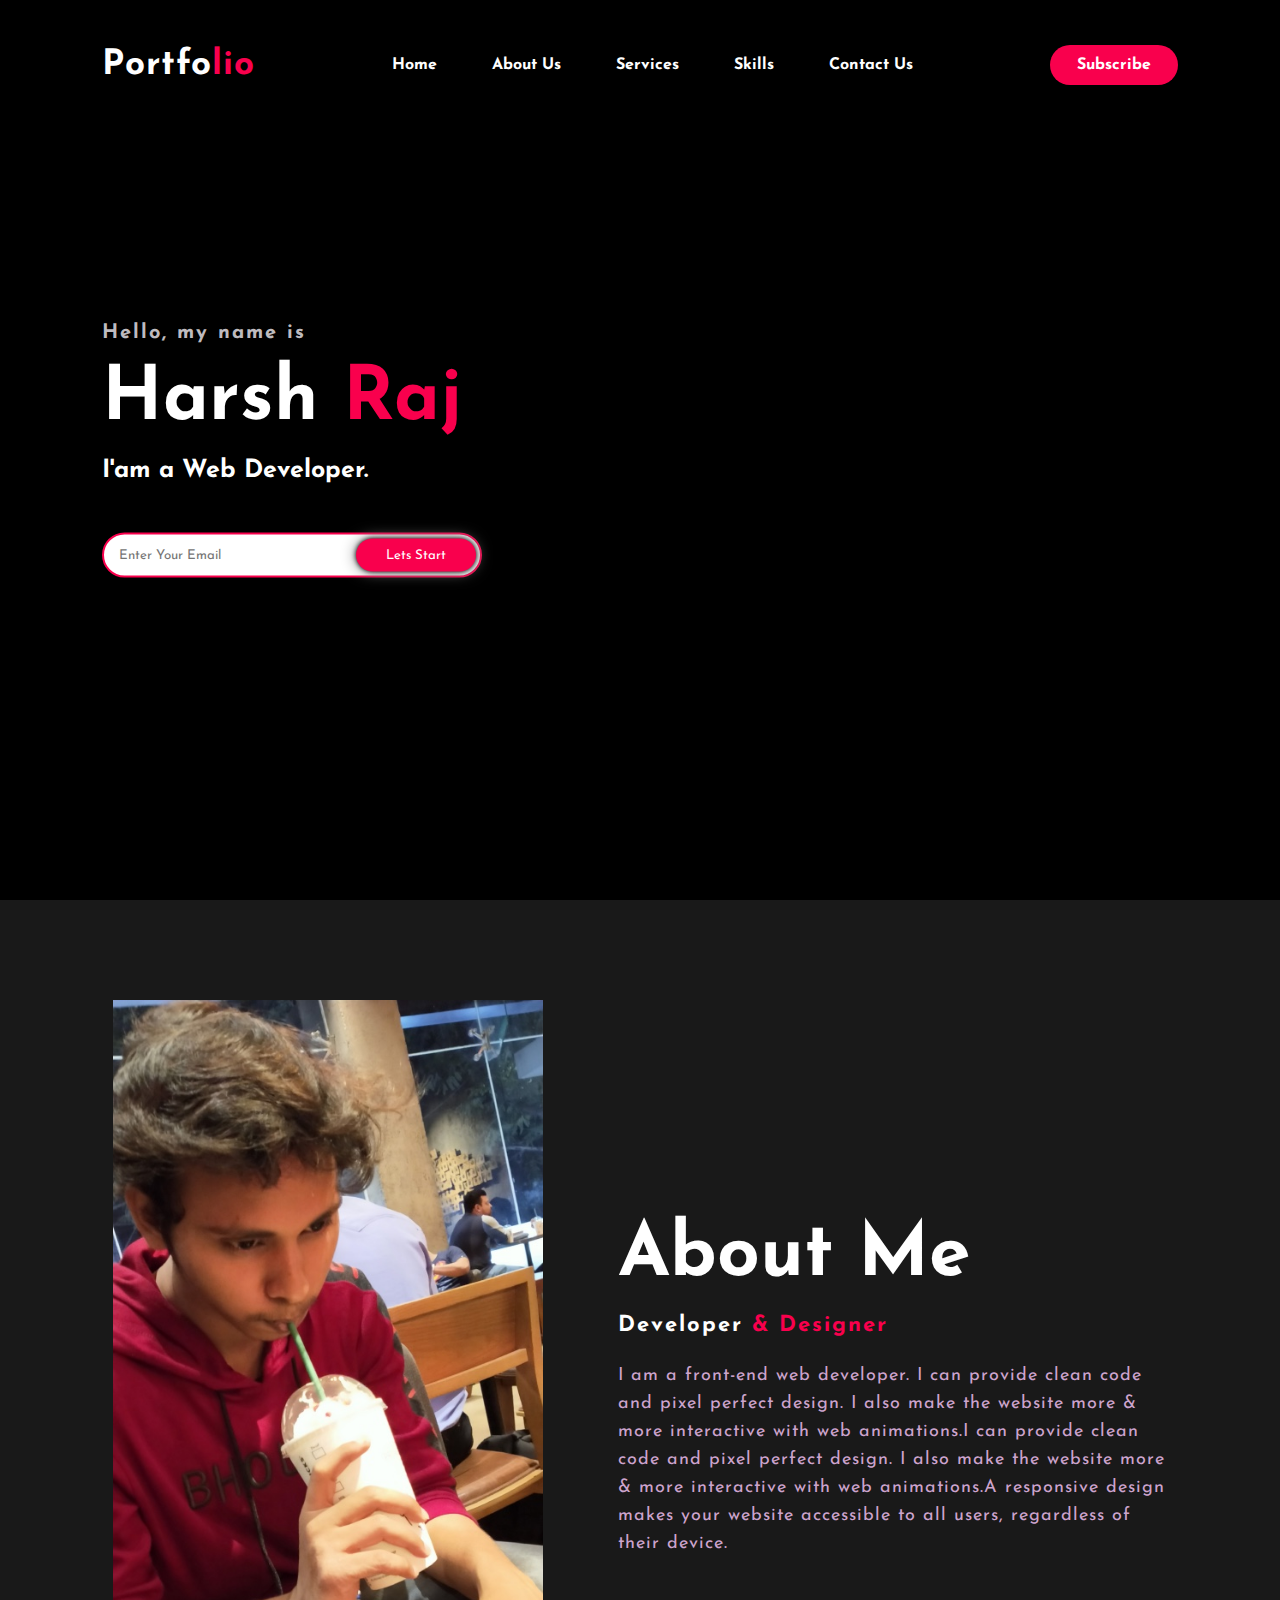
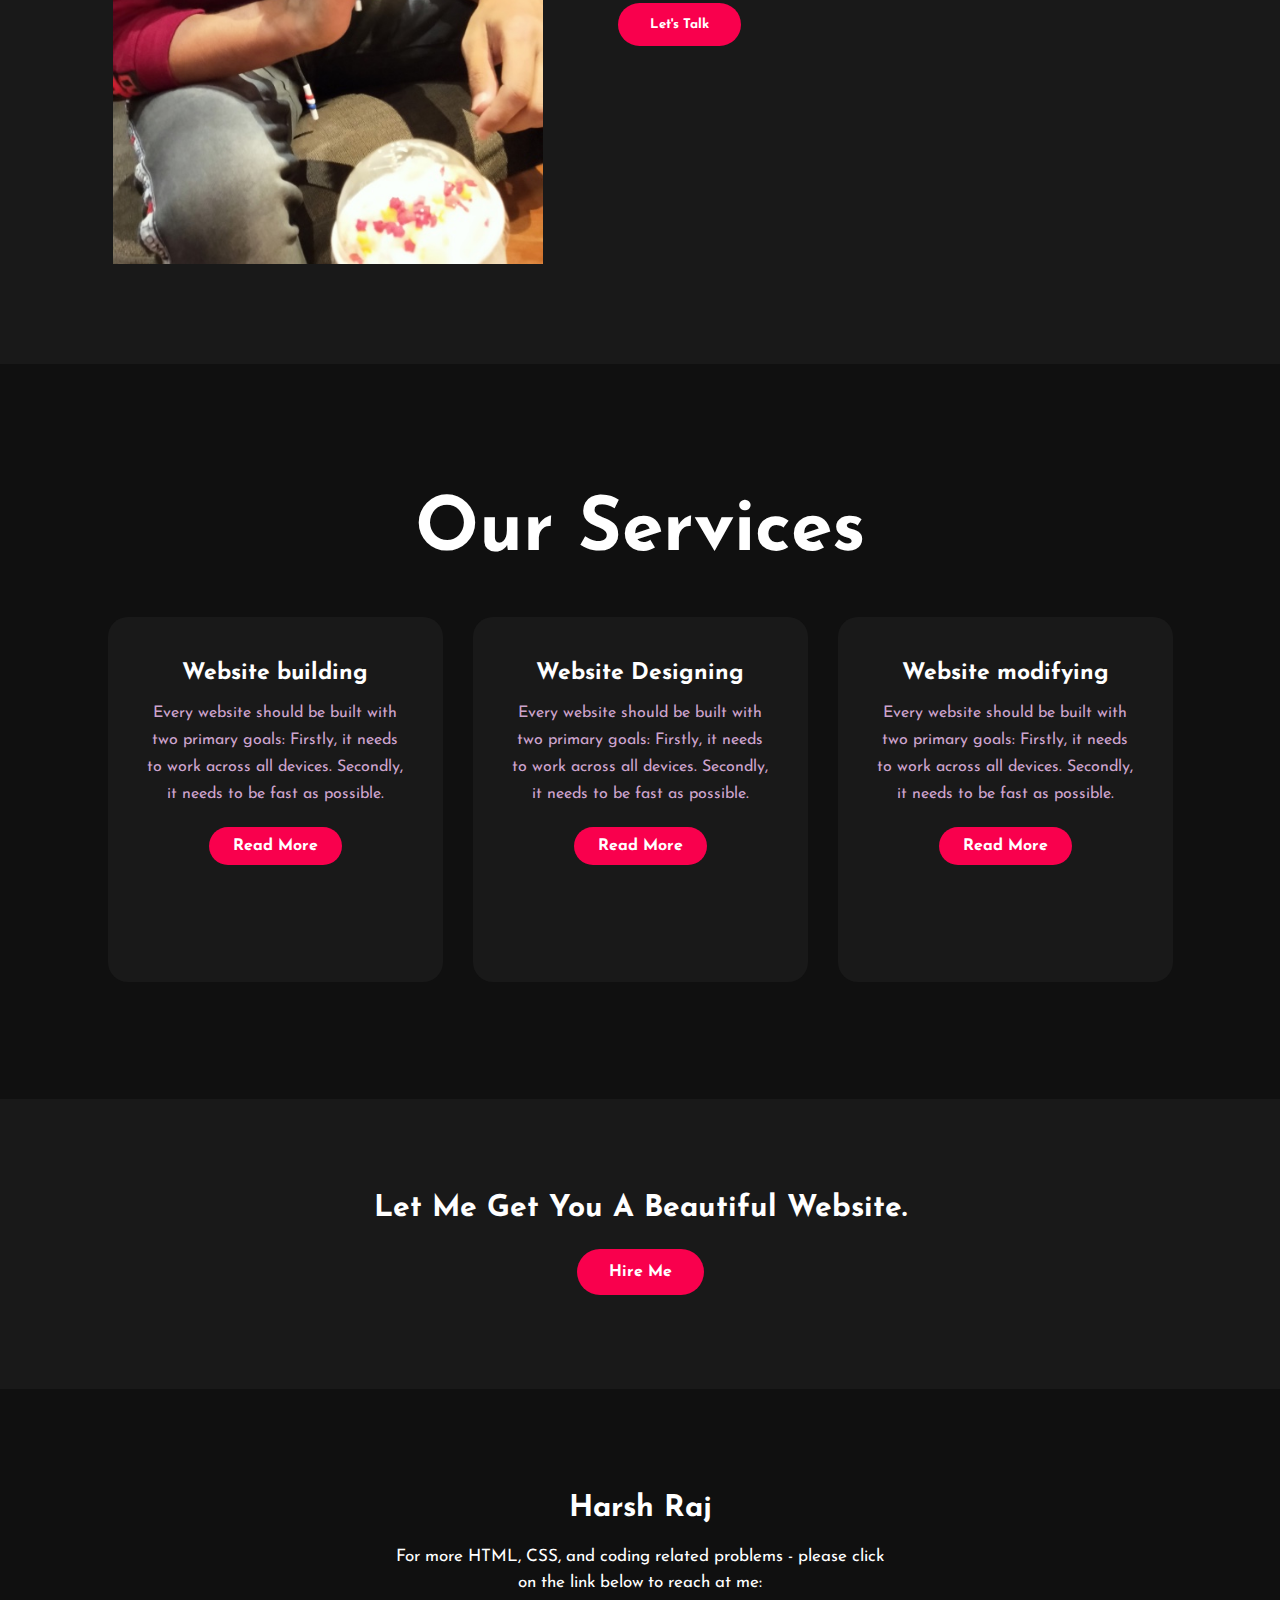
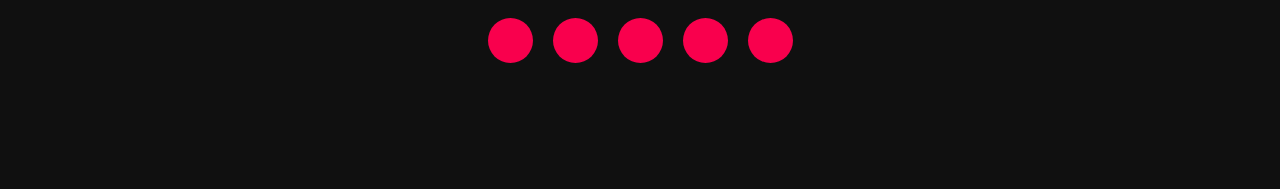
<file: TASK 2/index.html>
<!DOCTYPE html>
<html>
<head>
	<title>Portfolio website</title>
	<link rel="stylesheet" type="text/css" href="css/style.css">

	<link rel="preconnect" href="https://fonts.gstatic.com">
  <link href="https://fonts.googleapis.com/css2?family=Josefin+Sans:ital,wght@0,100;0,200;0,300;0,400;0,500;0,600;0,700;1,100;1,200;1,300;1,400;1,500;1,600;1,700&display=swap" rel="stylesheet">

  <link rel="stylesheet" href="https://cdnjs.cloudflare.com/ajax/libs/font-awesome/5.15.3/css/all.min.css" integrity="sha512-iBBXm8fW90+nuLcSKlbmrPcLa0OT92xO1BIsZ+ywDWZCvqsWgccV3gFoRBv0z+8dLJgyAHIhR35VZc2oM/gI1w==" crossorigin="anonymous" referrerpolicy="no-referrer" />

</head>
<body>
	

	<div class="hero">
		<nav>
			<h2 class="logo">Portfo<span>lio</span></h2>
			<ul>
				<li><a href="#">Home</a></li>
				<li><a href="#">About Us</a></li>
				<li><a href="#">Services</a></li>
				<li><a href="#">Skills</a></li>
				<li><a href="#">Contact Us</a></li>
			</ul>
			<a href="#" class="btn">Subscribe</a>
		</nav>

		<div class="content">
			<h4>Hello, my name is</h4>
			<h1>Harsh <span>Raj</span></h1>
			<h3>I'am a Web Developer.</h3>
			<div class="newslatter">
				<form>
					<input type="email" name="email" id="mail" placeholder="Enter Your Email">
					<input type="submit" name="submit" value="Lets Start">
				</form>
			</div>
		</div>
	</div>

 
	<section class="about">
		<div class="main">
			<img src="./img/IMG_20220118_195806.jpg">
			<div class="about-text">
				<h2>About Me</h2>
				<h5>Developer <span>& Designer</span></h5>
				<p>I am a front-end web developer. I can provide clean code and pixel perfect design. I also make the website more & more interactive with web animations.I can provide clean code and pixel perfect design. I also make the website more & more interactive with web animations.A responsive design makes your website accessible to all users, regardless of their device.</p>
				<button type="button">Let's Talk</button>
			</div>
		</div>
	</section>
		<div class="skill-box"> 
					<div class="skill-title">
					


 
	<div class="service">
		<div class="title">
			<h2>Our Services</h2>
		</div>

		<div class="box">
			<div class="card">
				<i class="fas fa-bars"></i>
				<h5>Website building</h5>
				<div class="pra">
					<p>Every website should be built with two primary goals: Firstly, it needs to work across all devices. Secondly, it needs to be fast as possible.</p>

					<p style="text-align: center;">
						<a class="button" href="#">Read More</a>
					</p>
				</div>
			</div>

			<div class="card">
				<i class="far fa-user"></i>
				<h5>Website Designing</h5>
				<div class="pra">
					<p>Every website should be built with two primary goals: Firstly, it needs to work across all devices. Secondly, it needs to be fast as possible.</p>

					<p style="text-align: center;">
						<a class="button" href="#">Read More</a>
					</p>
				</div>
			</div>

			<div class="card">
				<i class="far fa-bell"></i>
				<h5>Website modifying </h5>
				<div class="pra">
					<p>Every website should be built with two primary goals: Firstly, it needs to work across all devices. Secondly, it needs to be fast as possible.</p>

					<p style="text-align: center;">
						<a class="button" href="#">Read More</a>
					</p>
				</div>
			</div>
		</div>
	</div>

 
	<div class="contact-me">
		<p>Let Me Get You A Beautiful Website.</p>
		<a class="button-two" href="#">Hire Me</a>
	</div>

 
	<footer>
		<p>Harsh Raj</p>
		<p>For more HTML, CSS, and coding related problems - please click on the link below to reach at me:</p>
		<div class="social">
			<a href="#"><i class="fab fa-facebook-f"></i></a>
			<a href="#"><i class="fab fa-instagram"></i></a>
			<a href="#"><i class="fab fa-github"></i></a>
			<a href="#"><i class="fab fa-linkedin"></i></a>
			<a href="#"><i class="fab fa-youtube"></i></a>
			

		</div>
	 
	</footer>
</body>
</html>
</file>
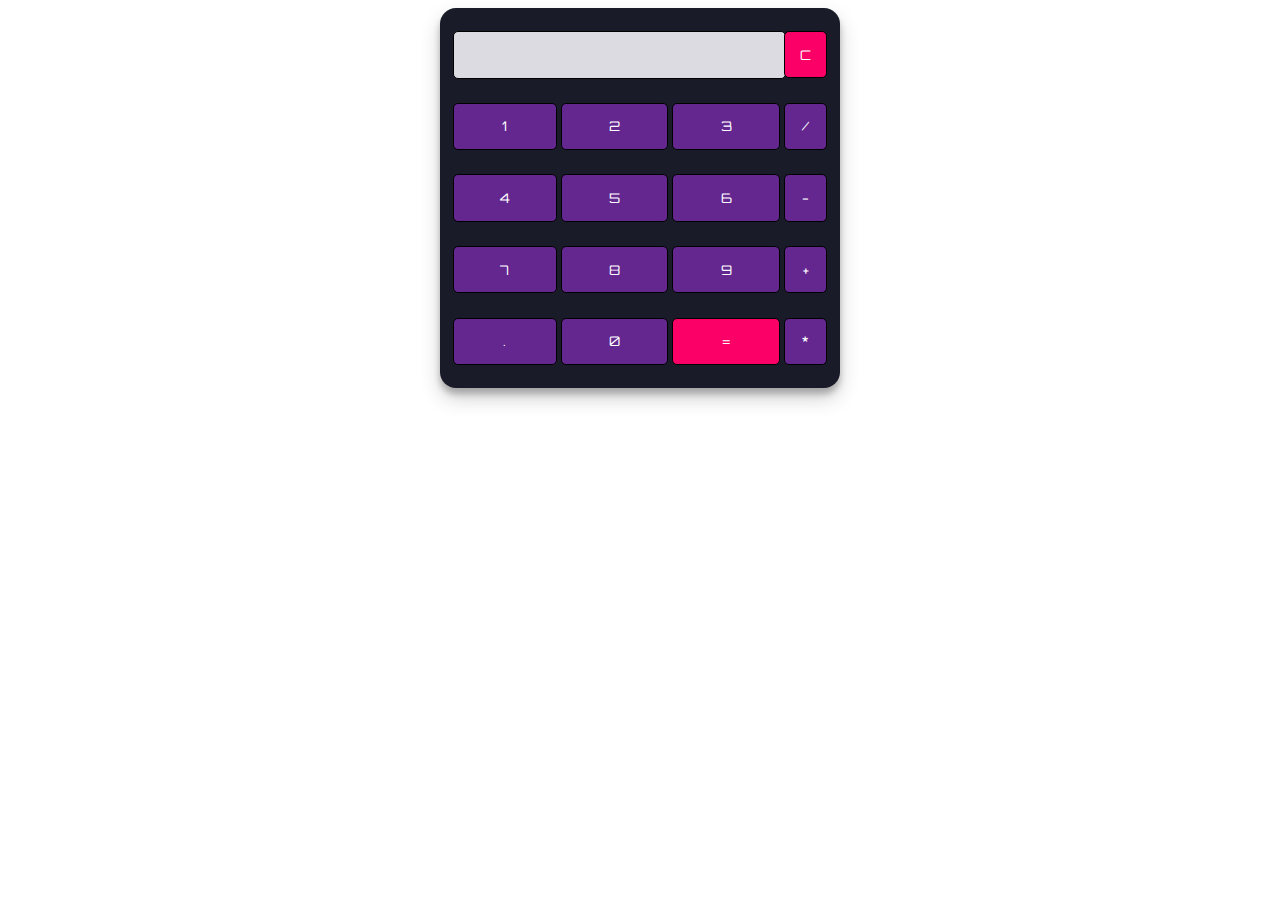
<file: Task 3/index.html>
<!DOCTYPE html>
<html lang="en" dir="ltr">
<head>
 <meta charset="utf-8">
 <title> Simple Calculator using HTML, CSS and JavaScript </title>
 <link rel="stylesheet" href="css/style.css">
</head>
<body>
<table class = "calculator" >
 <tr>
 <td colspan = "3"> <input class = "display-box" type = "text" id = "result" disabled /> </td>
 <!-- clearScreen() function clear all the values -->
 <td> <input class = "button" type = "button" value = "C" onclick = "clearScreen()" style = "background-color: #fb0066;" /> </td>
 </tr>
 <tr>
 <!-- display() function display the value of clicked button -->
 <td> <input class = "button" type = "button" value = "1" onclick = "display('1')" /> </td>
 <td> <input class = "button" type = "button" value = "2" onclick = "display('2')" /> </td>
 <td> <input class = "button" type = "button" value = "3" onclick = "display('3')" /> </td>
 <td> <input class = "button" type = "button" value = "/" onclick = "display('/')" /> </td>
 </tr>
 <tr>
 <td> <input class = "button" type = "button" value = "4" onclick = "display('4')" /> </td>
 <td> <input class = "button" type = "button" value = "5" onclick = "display('5')" /> </td>
 <td> <input class = "button" type = "button" value = "6" onclick = "display('6')" /> </td>
 <td> <input class = "button" type = "button" value = "-" onclick = "display('-')" /> </td>
 </tr>
 <tr>
 <td> <input class = "button" type = "button" value = "7" onclick = "display('7')" /> </td>
 <td> <input class = "button" type = "button" value = "8" onclick = "display('8')" /> </td>
 <td> <input class = "button" type = "button" value = "9" onclick = "display('9')" /> </td>
 <td> <input class = "button" type = "button" value = "+" onclick = "display('+')" /> </td>
 </tr>
 <tr>
 <td> <input class = "button" type = "button" value = "." onclick = "display('.')" /> </td>
 <td> <input class = "button" type = "button" value = "0" onclick = "display('0')" /> </td>
 <!-- calculate() function evaluate the mathematical expression -->
 <td> <input class = "button" type = "button" value = "=" onclick = "calculate()" style = "background-color: #fb0066;" /> </td>
 <td> <input class = "button" type = "button" value = "*" onclick = "display('*')" /> </td>
 </tr>
 </table>
<script type="text/javascript" src="css/javascript.js"></script>
</body>
</html>
</file>
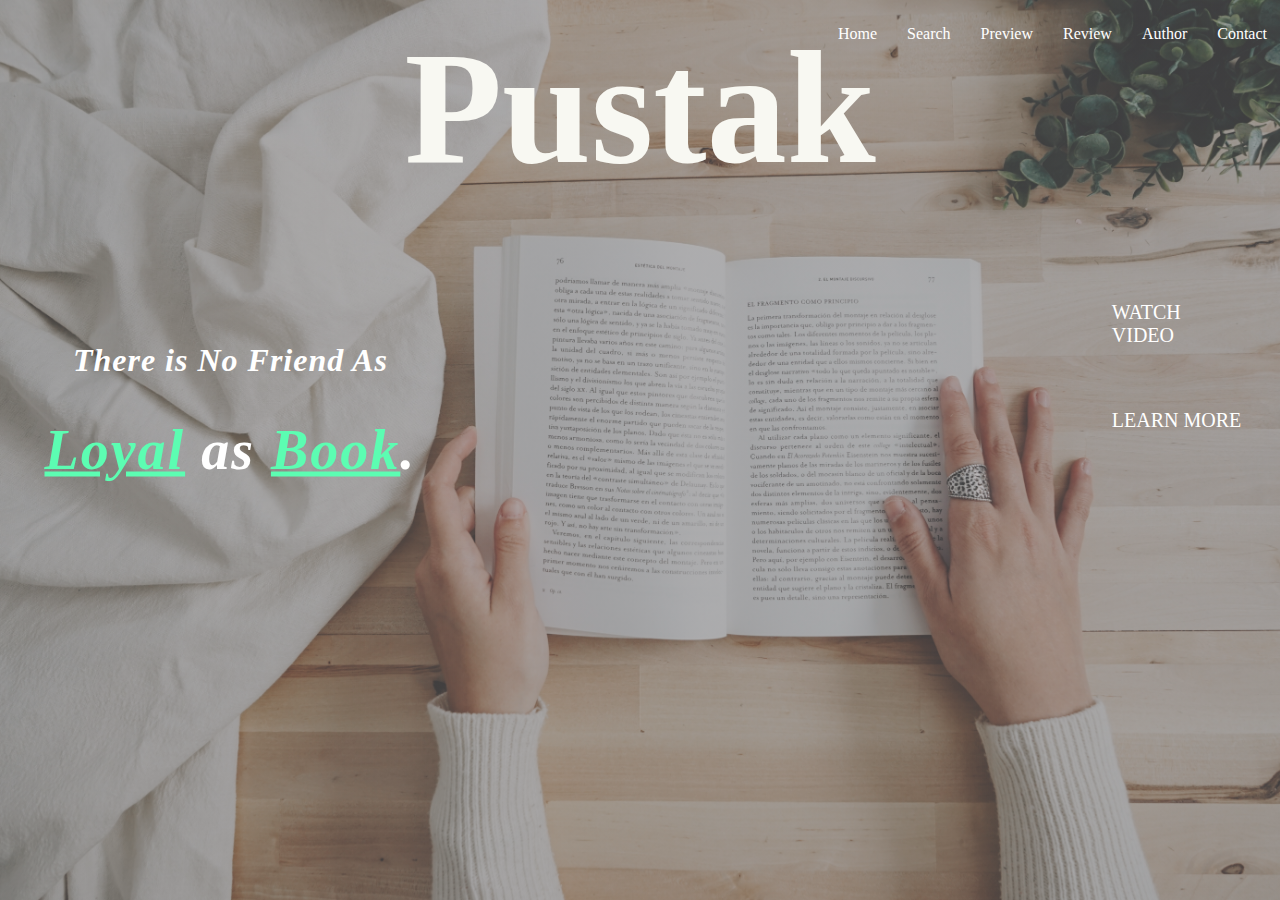
<file: Task_1/Index.html>
<!DOCTYPE html>
<html lang="en">
<head>
   
    <title>Pustak</title>
    <link rel="stylesheet" type="text/css" href="css/style.css">
</head>
<body>
    <header>
        <div class="main">   
            <ul>
                <li><a href="#">Home</a></li>
                <li><a href="#">Search</a></li>
                <li><a href="#">Preview</a></li>
                <li><a href="#">Review</a></li>
                <li><a href="#">Author</a></li>
                <li><a href="#">Contact</a></li>
            </ul>
        </div>


        <div class="title">
            <h1>Pustak</h1>
        </div>


        <div class="header-content">
            <div class="header-text">
                <h1>There is No Friend As 
                  </h1>
            </div>
        </div> 

        <div class="header-span">
            <h1>  <span>Loyal</span> as <span>Book</span>.</h1>
        </div>       
          
        <div class="button">
            <a href="#" class="btn">WATCH VIDEO</a>
            <a href="#" class="btn">LEARN MORE</a>
        </div>
    </header>
    
</body>
</html>
</file>
<file: TASK 2/css/style.css>
*{
	padding: 0;
	margin: 0;
	font-family: 'Josefin Sans', sans-serif;
	box-sizing: border-box;
}
.hero{
	
	height: 100vh;
	width: 100%;
	
	background-size: auto;
	background-position: center;
	background-color: #000;
	
}
nav{
	display: flex;
	align-items: center;
	justify-content: space-between;
	padding-top: 45px;
	padding-left: 8%;
	padding-right: 8%;
}
.logo{
	color: white;
	font-size: 35px;
	letter-spacing: 1px;
	cursor: pointer;
}
span{
	color: #f9004d;
}
nav ul li{
	list-style-type: none;
	display: inline-block;
	padding: 10px  25px;
}
nav ul li a{
	color: white;
	text-decoration: none;
	font-weight: bold;
	text-transform: capitalize;
}
nav ul li a:hover{
	color: #f9004d;
	transition: .4s;
}
.btn{
	background-color:#f9004d;
	color: white;
	text-decoration: none;
	border: 2px solid transparent;
	font-weight: bold;
	padding: 10px 25px;
	border-radius: 30px;
	transition: transform .4s; 
}
.btn:hover{
	transform: scale(1.2);
}
.content{
	position: absolute;
	top: 50%;
	left:8%;
	transform: translateY(-50%);
}
h1{
	color: white;
	margin: 20px 0px 20px;
	font-size: 75px;
}
h3{
	color: white;
	font-size: 25px;
	margin-bottom: 50px;
}
h4{
	color: rgba(245, 240, 245, 0.8);
	letter-spacing: 2px;
	font-size: 20px;
}
.newslatter form{
	width: 380px;
	max-width: 100%;
	position: relative;
}
.newslatter form input:first-child{
	display: inline-block;
	width: 100%;
	padding: 14px 130px 14px 15px;
	border: 2px solid #f9004d;
	outline: none;
	border-radius: 30px;
}
.newslatter form input:last-child{
	position: absolute;
	display: inline-block;
	outline: none;
	border: none;
	padding: 10px 30px;
	border-radius: 30px;
	background-color:#f9004d;
	color: white;
	box-shadow: 0px 0px 5px #000, 0px 0px 15px #858585;
	top: 6px;
	right: 6px; 
}

.about{
	width: 100%;
	padding: 100px 0px;
	background-color: #191919;
}

.about img{
	height: auto;
	width: 430px;
}
.about-text{
	width: 550px;
}

.main{
	width: 1130px;
	max-width: 95%;
	margin: 0 auto;
	display: flex;
	align-items: center;
	justify-content: space-around;
}


.about-text h2{
	color: white;
	font-size: 75px;
	text-transform: capitalize;
	margin-bottom: 20px;
}

.about-text h5{
	color: white;
	letter-spacing: 2px;
	font-size: 22px;
	margin-bottom: 25px;
	text-transform: capitalize;
}
.about-text p{
	color: #fcfc;
	letter-spacing: 1px;
	line-height: 28px;
	font-size: 18px;
	margin-bottom: 45px;
}
button{
	background-color:#f9004d;
	color: white;
	text-decoration: none;
	border: 2px solid transparent;
	font-weight: bold;
	padding: 13px 30px;
	border-radius: 30px;
	transition: .4s; 
}
button:hover{
	background-color: transparent;
	border: 2px solid #f9004d;
	cursor: pointer;
}

.service{
	background: #101010;
	width: 100%;
	padding: 100px 0px;
}
.title h2{
	color: white;
	font-size: 75px;
	width: 1130px;
	margin: 30px auto;
	text-align: center;
}
.box{
	display: flex;
	justify-content: center;
	align-items: center;
	min-height: 400px;
}
.card{
	height: 365px;
	width: 335px;
	padding: 20px 35px;
	background: #191919;
	border-radius: 20px;
	margin: 15px;
	position: relative;
	overflow: hidden;
	text-align: center;
}
.card i{
	font-size: 50px;
	display: block;
	text-align: center;
	margin: 25px 0px;
	color: #f9004d;

}
h5{
	color: white;
	font-size: 23px;
	margin-bottom: 15px;
}
.pra p{
	color: #fcfc;
	font-size: 16px;
	line-height: 27px;
	margin-bottom: 25px;
}
.card .button{
	background-color:#f9004d;
	color: white;
	text-decoration: none;
	border: 2px solid transparent;
	font-weight: bold;
	padding: 9px 22px;
	border-radius: 30px;
	transition: .4s; 
}
.card .button:hover{
	background-color: transparent;
	border: 2px solid #f9004d;
	cursor: pointer;
}
.contact-me{
	width: 100%;
	height: 290px;
	background: #191919;
	display: flex;
	align-items: center;
	flex-direction: column;
	justify-content: center;
}
.contact-me p{
	color: white;
	font-size: 30px;
	font-weight: bold;
	margin-bottom: 25px;
}
.contact-me .button-two{
	background-color:#f9004d;
	color: white;
	text-decoration: none;
	border: 2px solid transparent;
	font-weight: bold;
	padding: 13px 30px;
	border-radius: 30px;
	transition: .4s; 
}
.contact-me .button-two:hover{
	background-color: transparent;
	border: 2px solid #f9004d;
	cursor: pointer;
}
footer{
	position: relative;
	width: 100%;
	height: 400px;
	background: #101010;
	display: flex;
	flex-direction: column;
	align-items: center;
	justify-content: center;
}
footer p:nth-child(1){
	font-size: 30px;
	color: white;
	margin-bottom: 20px;
	font-weight: bold;
}
footer p:nth-child(2){
	color: white;
	font-size: 17px;
	width: 500px;
	text-align: center;
	line-height: 26px;
}
.social{
	display: flex;
}
.social a{
	width: 45px;
	height: 45px;
	display: flex;
	align-items: center;
	justify-content: center;
	background:  #f9004d;
	border-radius: 50%;
	margin: 22px 10px;
	color: white;
	text-decoration: none;
	font-size: 20px;
}
.social a:hover{
	transform: scale(1.3);
	transition: .3s;
}
.end{
	position: absolute;
	color:#f9004d;
	bottom: 35px;
	font-size: 14px; 
}
</file>
<file: Task 3/css/style.css>
@import url('https://fonts.googleapis.com/css2?family=Orbitron&display=swap');
.calculator {
 padding: 10px;
 border-radius: 1em;
 height: 380px;
 width: 400px;
 margin: auto;
 background-color: #191b28;
 box-shadow: rgba(0, 0, 0, 0.19) 0px 10px 20px, rgba(0, 0, 0, 0.23) 0px 6px 6px;
}
.display-box {
 font-family: 'Orbitron', sans-serif;
 background-color: #dcdbe1;
 border: solid black 0.5px;
 color: black;
 border-radius: 5px;
 width: 100%;
 height: 65%;
}
.button {
 font-family: 'Orbitron', sans-serif;
 background-color: #64278f;
 color: white;
 border: solid black 0.5px;
 width: 100%;
 border-radius: 5px;
 height: 70%;
 outline: none;
}
.button:active {
 background: #e5e5e5;
 -webkit-box-shadow: inset 0px 0px 5px #c1c1c1;
 -moz-box-shadow: inset 0px 0px 5px #c1c1c1;
 box-shadow: inset 0px 0px 5px #c1c1c1;
}
</file>
<file: Task_1/css/style.css>
*{
    margin: 0;
    padding: 0;
    font-family: Century Gothic ;
}
header{
    background-image:linear-gradient(rgba(116, 111, 111, 0.5),rgba(114, 110, 110, 0.5)), url(../4.jpg);
    height: 100vh;
    background-size:cover;
    background-position:center;
}
ul{
    float:right;
    list-style-type: none;
    margin-top: 25px;
}
ul li{
    display:contents;
}

ul li a{
    text-decoration: none;
    color: white;
    padding: 2px 12px;
    border: 1px solid transparent;
    transition: 0.6s ease;
}
ul li a:hover{
    background-color: #fff;
    color:darkgoldenrod;
}

.main{
    max-width: 1400px;
    margin: auto;
}
.title{
    position: absolute;
    top: 12%;
    left: 50%;
    transform: translate(-50%,-50%);
}
.title h1{
    color: rgb(248, 248, 242);
    font-size: 160px;
}

.button{
    font-size:20px;
    position: absolute;
    top: 30%;
    left: 86%;
    transform: translateV(-50%,-50%);
    width: 12%;
    display:grid;
    
}
.btn{
    text-decoration: none;
    color: white;
    padding: 30px 10px;
    border: 1px solid transparent;
    transition: 0.6s ease;
}
.btn:hover{
    background-color: #fff;
    color: rgb(3, 3, 3);
}

.header-content{
    display: flex;
    align-items: center;
    justify-content: space-around;
    position: absolute;
    left: 18%;
    top: 40%;
    transform: translate(-50%,-50%);
    width: 90%;
}
.header-text{
    font-size: 500px;
    line-height: 20px;
}
.header-text h1{
    font-style: oblique;
    font-size: 2.0rem;
    line-height: 55px;
    color: #ffffff;
    letter-spacing: 1px;
    font-weight: 700;
    margin: 30px;

}
.header-span{
    display: flex;
    align-items: center;
    justify-content: space-around;
    position: absolute;
    left: 18%;
    top: 50%;
    transform: translate(-50%,-50%);
    width: 90%;
    font-size: 500px;
    line-height: 20px;
    color: #fff;
}

.header-span h1{
    font-style: oblique;
    font-size: 3.5rem;
    line-height: 55px;
    letter-spacing: 2px;
    font-weight: 700;
    margin: 30px; 
    font-style: italic;
}
.header-span h1 span{
    color: #5cfdb2;
    text-decoration: underline;
}
</file>
